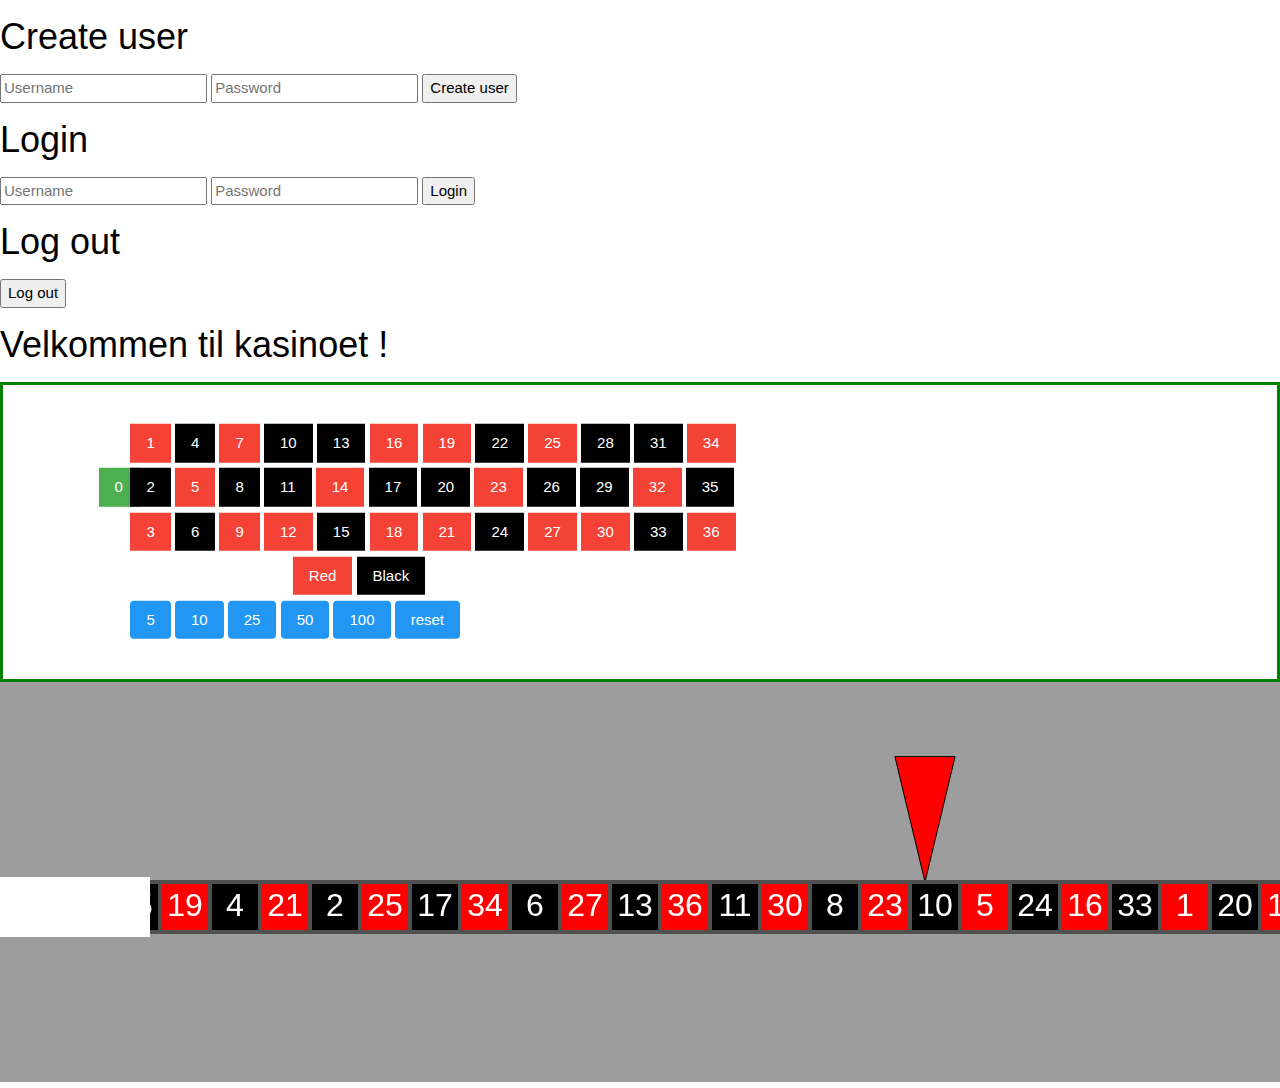
<file: index.html>
<!DOCTYPE html>
<html lang="en">
    <head>
        <meta charset="UTF-8">
        <meta http-equiv="X-UA-Compatible" content="IE=edge">
        <meta name="viewport" content="width=device-width, initial-scale=1.0">
        <title>Casino</title>
    </head>

    <body>

        <link rel="stylesheet" href="style.css">
        <link rel="stylesheet" href="https://www.w3schools.com/w3css/4/w3.css">
        
        <script src="https://code.jquery.com/jquery-3.6.0.min.js" integrity="sha256-/xUj+3OJU5yExlq6GSYGSHk7tPXikynS7ogEvDej/m4=" crossorigin="anonymous"></script>
        <script src="script.js"></script>
        <script src="hardcode.js"></script>
        <script src="p5.js"></script>
        <script src="Roulette.js"></script>


        <div class="create_wrapper">
            <h1>Create user</h1>
            <input type="text" placeholder="Username" class="username">
            <input type="text" placeholder="Password" class="password">
            <button class="createuser_btn" onclick="location.reload()">Create user</button>
        </div>

        <div class="login_wrapper">
            <h1>Login</h1>
            <input type="text" placeholder="Username" class="login_username">
            <input type="text" placeholder="Password" class="login_password">
            <button class="login_btn" onclick="location.reload()">Login</button>
        </div>

        <div class="logout_wrapper">
            <h1>Log out</h1>
            <button class="log_out_btn" onclick="location.reload()">Log out</button>
        </div>

        <div>

        </div>
        <div class="loggedin-box">
            <h1>Velkommen til kasinoet <strong class="logged_username"></strong>!</h1>
        </div>
        <div class="container">
            <div class="forste">
            <button class="w3-button w3-green" type="button" onclick="bet0()">0</button>
            </div>
        
            <div class="anden">
                <button class="w3-button w3-red" type="button" onclick="bet1()">1</button>
                <button class="w3-button w3-black" type="button" onclick="bet4()">4</button>
                <button class="w3-button w3-red" type="button" onclick="bet7()">7</button>
                <button class="w3-button w3-black" type="button" onclick="bet10()">10</button>
                <button class="w3-button w3-black" type="button" onclick="bet13()">13</button>
                <button class="w3-button w3-red" type="button" onclick="bet16()">16</button>
                <button class="w3-button w3-red" type="button" onclick="bet19()">19</button>
                <button class="w3-button w3-black" type="button" onclick="bet22()">22</button>
                <button class="w3-button w3-red" type="button" onclick="bet25()">25</button>
                <button class="w3-button w3-black" type="button" onclick="bet28()">28</button>
                <button class="w3-button w3-black" type="button" onclick="bet31()">31</button>
                <button class="w3-button w3-red" type="button" onclick="bet34()">34</button>
            </div>
        
            <div class="tredje">
                <button class="w3-button w3-black" type="button" onclick="bet2()">2</button>
                <button class="w3-button w3-red" type="button" onclick="bet5()">5</button>
                <button class="w3-button w3-black" type="button" onclick="bet8()">8</button>
                <button class="w3-button w3-black" type="button" onclick="bet11()">11</button>
                <button class="w3-button w3-red" type="button" onclick="bet14()">14</button>
                <button class="w3-button w3-black" type="button" onclick="bet17()">17</button>
                <button class="w3-button w3-black" type="button" onclick="bet20()">20</button>
                <button class="w3-button w3-red" type="button" onclick="bet23()">23</button>
                <button class="w3-button w3-black" type="button" onclick="bet26()">26</button>
                <button class="w3-button w3-black" type="button" onclick="bet29()">29</button>
                <button class="w3-button w3-red" type="button" onclick="bet32()">32</button>
                <button class="w3-button w3-black" type="button" onclick="bet35()">35</button>
            </div>
        
            <div class="fjerde">
                <button class="w3-button w3-red" type="button" onclick="bet3()">3</button>
                <button class="w3-button w3-black" type="button" onclick="bet6()">6</button>
                <button class="w3-button w3-red" type="button" onclick="bet9()">9</button>
                <button class="w3-button w3-red" type="button" onclick="bet12()">12</button>
                <button class="w3-button w3-black" type="button" onclick="bet15()">15</button>
                <button class="w3-button w3-red" type="button" onclick="bet18()">18</button>
                <button class="w3-button w3-red" type="button" onclick="bet21()">21</button>
                <button class="w3-button w3-black" type="button" onclick="bet24()">24</button>
                <button class="w3-button w3-red" type="button" onclick="bet27()">27</button>
                <button class="w3-button w3-red" type="button" onclick="bet30()">30</button>
                <button class="w3-button w3-black" type="button" onclick="bet33()">33</button>
                <button class="w3-button w3-red" type="button" onclick="bet36()">36</button>
        
        
            </div>
        
            <div class="femte">
            <Button class="w3-btn w3-red" type="button" onclick="betRed()">Red</Button>
            <Button class="w3-btn w3-black" type="button" onclick="betBlack()">Black</Button>
            </div>
        
            <div class="sjete">
                <button class="w3-btn w3-round w3-blue" onclick="add5()">5</button>
                <button class="w3-btn w3-round w3-blue" onclick="add10()">10</button>
                <button class="w3-btn w3-round w3-blue" onclick="add25()">25</button>
                <button class="w3-btn w3-round w3-blue" onclick="add50()">50</button>
                <button class="w3-btn w3-round w3-blue" onclick="add100()">100</button>
                <button class="w3-btn w3-round w3-blue" onclick="reset()">reset</button>
        
        
            </div>
        
        
        </div>



    </body>
</html>
</file>
<file: style.css>
.container{
    height: 300px;
    position: relative;
    border: 3px solid green;

}

.forste{
    margin: 0;
    position: absolute;
    top: 35%;
    left: 7.5%;
    transform: translateY(-50%)
}

.anden{
    margin: 0;
    position: absolute;
    top: 20%;
    left: 10%;
    transform: translateY(-50%)
}

.tredje{
    margin: 0;
    position: absolute;
    top: 35%;
    left: 10%;
    transform: translateY(-50%)
}

.fjerde{
    margin: 0;
    position: absolute;
    top: 50%;
    left: 10%;
    transform: translateY(-50%)
}

.femte{
    margin: 0;
    position: absolute;
    top: 65%;
    left: 22.75%;
    transform: translateY(-50%)
}
.sjete{
    margin: 0;
    position: absolute;
    top: 80%;
    left: 10%;
    transform: translateY(-50%)
}
</file>
